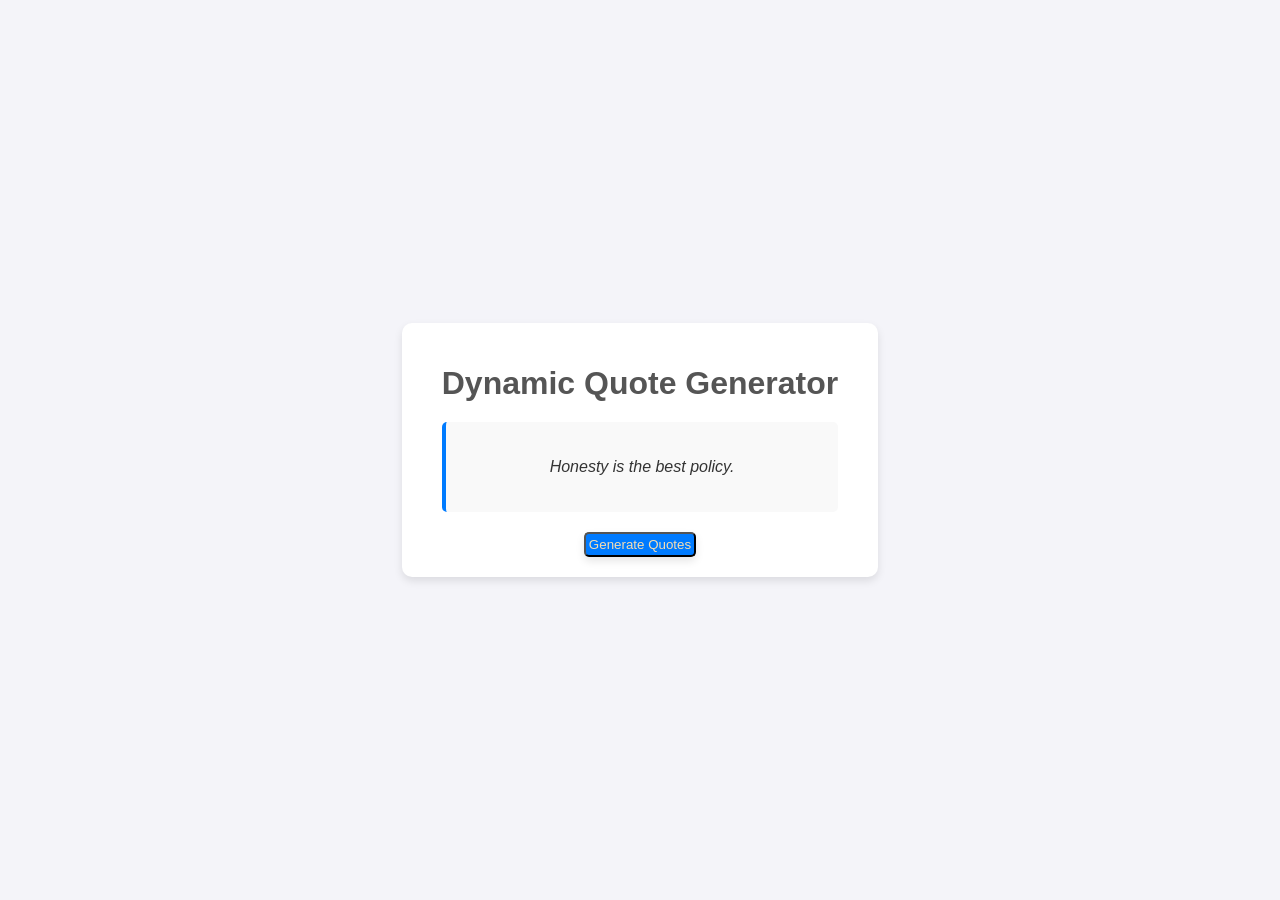
<file: 1.ColorQuote Generator/index.html>
<!DOCTYPE html>
<html lang="en">
<head>
    <meta charset="UTF-8">
    <meta name="viewport" content="width=device-width, initial-scale=1.0">
    <title>Document</title>
    <link rel="stylesheet" href="./style.css">
</head>
<body style="background-color: rgb(red, green, blue);">
    <div class="container">
        <h1>Dynamic Quote Generator</h1>
        <div class="quote-box">
            <p id="quote">Honesty is the best policy.</p>
        </div>
        <button id="btn">Generate Quotes</button>
    </div>
    <script src="./script.js"></script>
</body>
</html>
</file>
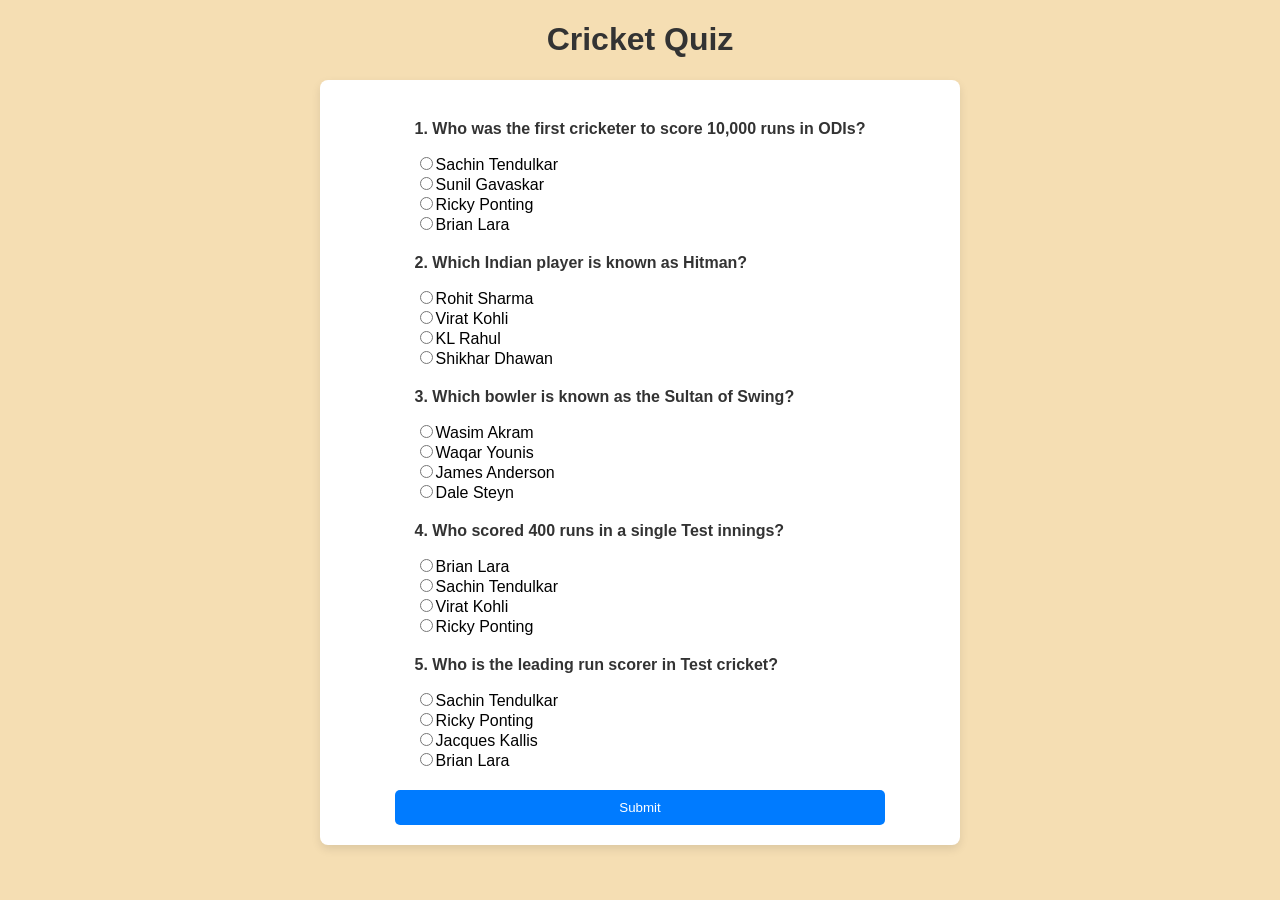
<file: 3.Dynamic Quiz App/index.html>
<!DOCTYPE html>
<html lang="en">
<head>
    <meta charset="UTF-8">
    <meta name="viewport" content="width=device-width, initial-scale=1.0">
    <title>Document</title>
    <link rel="stylesheet" href="./style.css">
</head>
<body>
    <h1>Cricket Quiz</h1>
    <div class="container">
        <form  id="quizForm">

        </form>
    </div>
    <div id="out"></div>
    <script src="./script.js"></script>
</body>
</html>
</file>
<file: 1.ColorQuote Generator/style.css>
body{
    font-family: Arial, Helvetica, sans-serif;
    background-color: #f4f4f9;
    color: #333;
    margin: 0;
    padding: 0;
    display: flex;
    justify-content: center;
    align-items: center;
    height: 100vh;
}
.container{
    text-align: center;
    background: #fff;
    padding: 20px 40px;
    border-radius: 10px;
    box-shadow: 0 4px 8px rgba(0,0, 0, 0.1);
}
h1{
    margin-bottom: 20px;
    color: #555;
}
.quote-box
{
    margin: 20px 0;
    padding: 20px;
    border-left: 4px solid #007bff;
    font-style: italic;
    background: #f9f9f9;
    border-radius: 5px;
}
#btn
{
    background-color: #007bff;
    color: wheat;
    padding: 3px;
    border-radius: 5px;
    box-shadow: 0 4px 8px rgba(0,0, 0, 0.1);
}
</file>
<file: 3.Dynamic Quiz App/style.css>
body{
    font-family: Arial, Helvetica, sans-serif;
    margin: 20px;
    background-color: wheat;

}
.container{
    display: flex;
    justify-content: center;
    align-items: center;
    max-width: 600px;
    margin: 0 auto;
    background: #ffff;
    padding: 20px;
    border-radius: 8px;
    box-shadow: 0 4px 10px rgba(0,0,0,0.1);
}
h1{
    text-align: center;
    color: #333;
    text-decoration:bold;
}
p{
    color: #333;
    font-weight: bold
}
.question
{
    margin: 20px;
}
button {
    width: 100%;
    padding: 10px;
    background: #007bff;
    color: white;
    border: none;
    border-radius: 5px;
    cursor: pointer;
}
button:hover{
    background: #0056b3;
}
</file>
